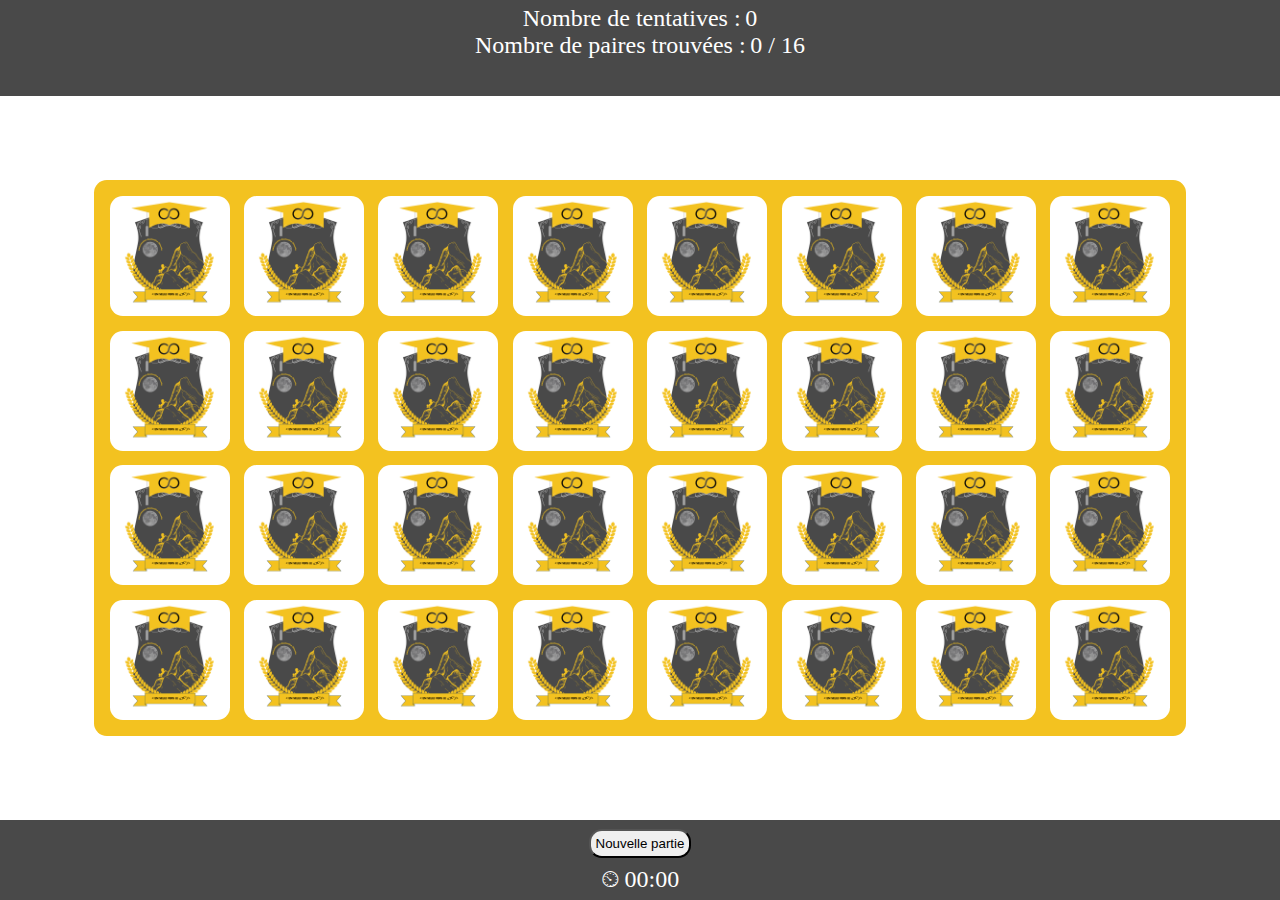
<file: EasterEgg.html>
<!DOCTYPE html>
<html lang="fr">
<head>
    <meta charset="UTF-8">
    <meta http-equiv="X-UA-Compatible" content="IE=edge">
    <meta name="viewport" content="width=device-width, initial-scale=1.0">
    <link rel="shortcut icon" href="./Img/favicon.ico" type="image/x-icon">
    <link rel="stylesheet" href="./CSS/jeux.css">

    <title>Jeu du Memory DWWM PE7</title>
</head>
<body>
    <header>
        <p data-attempts-count="0">Nombre de tentatives :</p>
        <p data-pair-found="0 / 16">Nombre de paires trouvées :</p>
        <p data-score="&#9733; &#9733; &#9733; &#9733; &#9734;" class="hidden">Score :</p>
    </header>

    <main>
        <ul id="board_game_container"></ul>
    </main>

    <footer>
        <p><input type="button" value="Nouvelle partie" id="NewGame"/></p>
        <p data-timer="00:00"></p>
    </footer> 

    <script type="module" src="./JS/jeux/app.js"></script>
</body>
</html>
</file>
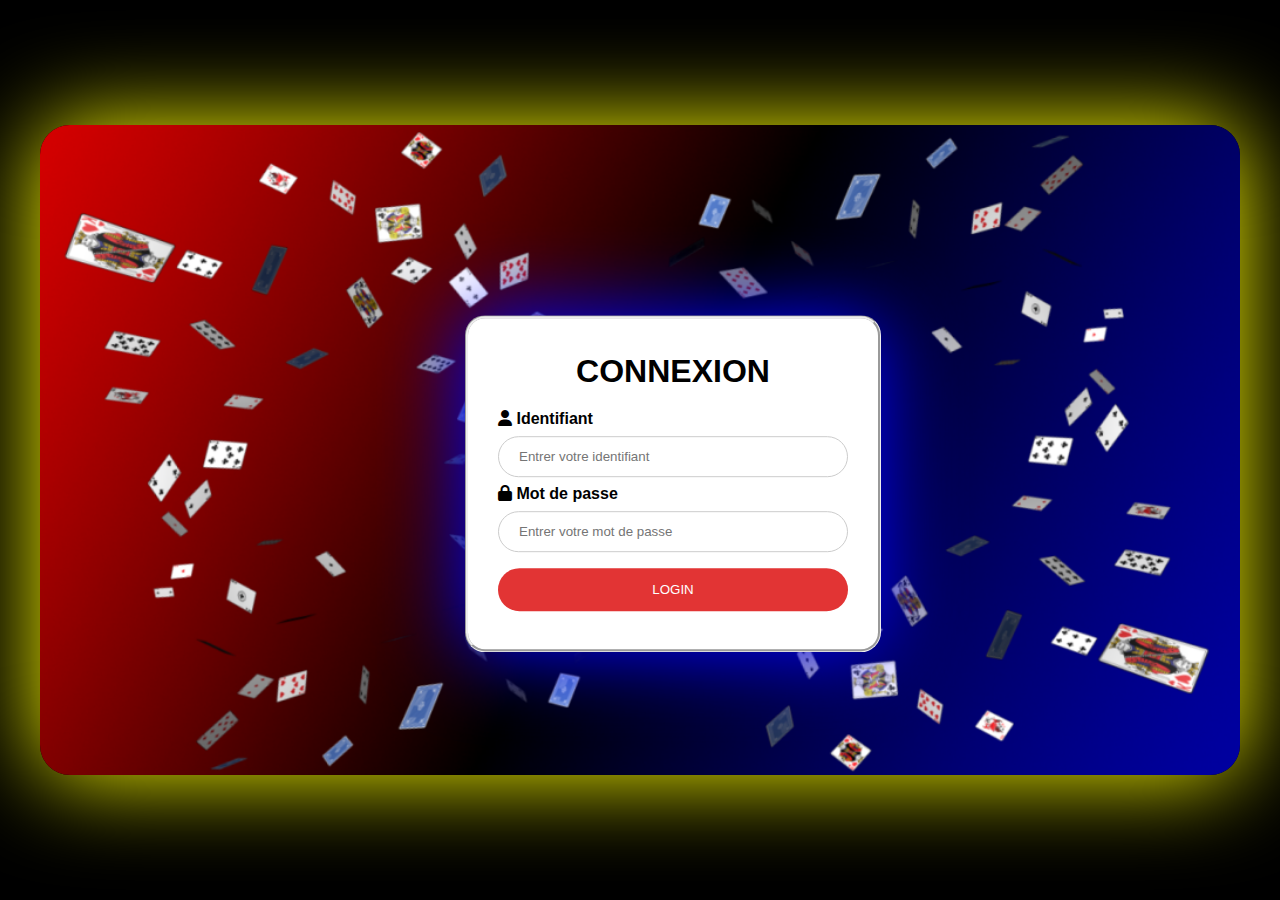
<file: login.html>
<!DOCTYPE html>
<html lang="fr">
  <head>
    <meta charset="UTF-8">
    <meta http-equiv="X-UA-Compatible" content="IE=edge">
    <meta name="viewport" content="width=device-width, initial-scale=1.0">
    <meta name="description" content="Jeux de cartes de notre formation DWWM-PE7.">
    <link rel="shortcut icon" type=".png" href="./Img/favicon.ico">
    <link rel="stylesheet" href="https://cdnjs.cloudflare.com/ajax/libs/font-awesome/6.4.0/css/all.min.css">
    <link rel="stylesheet" href="./CSS/login.css">
    <title>Page de Connexion</title>
  </head>
  <body>
    <div class="background">

      <!-- connexion -->
      <div class="container-fluid pioche-carte bg-black">
        <!-- <div class="left"></div>
        <div class="right" ></div> -->
      </div>
    
      <div class="page-login">
        <form action="verification.php" method="POST" class="log">
          <h1>CONNEXION</h1>
          
          <label><b><i class="fa fa-user" aria-hidden="true"></i> Identifiant</b></label>
          <input type="text" placeholder="Entrer votre identifiant" name="username" class="input" required>
        
          <label><b><i class="fa-sharp fa-solid fa-lock"></i> Mot de passe</b></label>
          <input type="password" placeholder="Entrer votre mot de passe" name="password" class="input" required>
        
          <input type="submit" id='submit' value='LOGIN' class="input buttom" >
          <!--  PHP
          <?php
          if(isset($_GET['erreur'])){
          $err = $_GET['erreur'];
          if($err==1 || $err==2)
          echo "<p style='color:red'>Utilisateur ou mot de passe incorrect</p>";
          }
          ?> -->
        </form>
      </div>
    </div>
  </body>
</html>
</file>
<file: CSS/jeux.css>
*,
*::before,
*::after {
    box-sizing: border-box;
    margin: 0;
    padding: 0;
}

body {
    display: flex;
    flex-direction: column;
    align-items: center;
    justify-content: space-between;
    min-height: 100vh;
    font-size: 1.5rem;
    color: white;
    --border-radius: 0.8rem;
}

header {
    background-color: #494949;
    height: 6rem;
    width: 100vw;
    display: flex;
    flex-direction: column;
    align-items: center;
    padding-top: 0.3rem;
}

p[data-attempts-count]::after,
p[data-pair-found]::after,
p[data-score]::after,
p[data-timer]::after 
{
    margin-left: 0.3rem;
}

p[data-attempts-count]::after
{
    content: attr(data-attempts-count);
}

p[data-pair-found]::after
{
    content: attr(data-pair-found);
}

p[data-score]::after
{
    content: attr(data-score);
    font-size: 2rem;
}

ul[id="board_game_container"]
{
    display: grid;
    grid-template-columns: repeat(8, 120px);
    grid-template-rows: repeat(4, 120px);
    grid-column-gap: 0.9rem;
    grid-row-gap: 0.9rem;
    padding: 1rem;
    background-color: #f3c220;
    list-style-type: none;
    border-radius: var(--border-radius);
    margin:0.5% auto;
    width: 100%;
    height: 76%;
}

ul[class="no-click"]
{
    pointer-events: none;
}

li[class*="card"]
{
    background-image: url(../Img/card/BlasonDWWM.png);
    background-size: cover;
    border-radius:var(--border-radius);
    cursor: pointer;
}


li[class*="card"] img
{
    user-select: none;
    width: 100%;
    height: 100%;
    visibility: hidden;
    justify-content: center;
    border-radius: var(--border-radius);
}

li[class*="flip-card"]
{
    background-color: #fff;
    background-image: none;
    transform: rotateY(360deg);
    transition: transform 0.5s linear;
    pointer-events: none;
}

 /*et là j'avais oublié l'étoile, c'est a cause de ça qu'on avait pas les img au click*/
li[class*="flip-card"] img 
{
    visibility: visible;
}

footer
{
    background-color: #494949;
    height: 5rem;
    width: 100vw;
    display: flex;
    flex-direction: column;
    justify-content: center;
    align-items: center;
}

p[data-timer]::before 
{
    content:'\23F2';
}

p[data-timer]::after
{
    content: attr(data-timer);
}

p[class="hidden"]
{
    display: none;
}


#NewGame {
    border-radius: var(--border-radius);
    padding: 5px;
    margin-bottom: 0.5rem;
}


@media screen and (max-width: 1000px ) {

    ul[id="board_game_container"]{
    grid-template-columns: repeat(8, 92px);
    grid-template-rows: repeat(4, 92px);
    height: 40%;
    }
}

@media screen and (max-width: 800px ) {

    ul[id="board_game_container"]{
    grid-template-columns: repeat(8, 70px);
    grid-template-rows: repeat(4, 70px);

    }
}

@media screen and (max-width: 600px ) {

    header {
        font-size: 1rem;
        height: 4rem;
        flex-direction: row;
        justify-content: space-around;
        flex-wrap: wrap;
    }

    ul[id="board_game_container"]{
    grid-template-columns: repeat(4, 70px);
    grid-template-rows: repeat(8, 70px);
    grid-column-gap: 0.5rem;
    grid-row-gap: 0.5rem;
    }

    footer {
        flex-direction: row;
        justify-content: space-around;
    }
}

@media screen and (max-width: 480px) {


    ul[id="board_game_container"] {
    grid-template-columns: repeat(4, 65px);
    grid-template-rows: repeat(8, 65px);
    }

    }
</file>
<file: CSS/login.css>
.background {
    width: 1200px;
    height: 650px;
    position: absolute;
    left: 50%;
    top: 50%;
    transform: translate(-50%, -50%);
    -webkit-transform: translate(-50%, -50%);
    background-image: url("../Img/bg-login-v2.png");
    background-repeat: no-repeat;
    background-size: cover;
    box-shadow: inset 0 0 6em transparent, 0 0 6em yellow;
    border-radius: 30px;
}

.page-login {
    width: 350px;
    height: auto;
    position: absolute;
    left: 50%;
    top: 50%;
    transform: translate(-50%, -50%);
    -webkit-transform: translate(-50%, -40%);
}

h1 {
    text-align: center;
    margin: 5px 20px 20px 20px;
}

.left {
    position: absolute;
    border: 3px solid red;
    top:0;
    width: 35%;
    right: 0;
    margin-top: 30px;
}
  
.title {
    font-size: 100px;
    margin-top: 20px;
    padding: 30px;
    font-family: sans-serif;
    text-align: center;
    color: white;
}
  
.right {
    position: absolute;
    border: 3px solid blue;
    width: 35%;
    left: 0;
    bottom: 30px;
}

.input {
    border-radius: 30px ;
}

.buttom {
    margin-top: 50px;
}

body {
    background: black;
}

#container {
    width:400px;
    margin:0 auto;
    margin-top:10%;
}
   
/* Bordered form */
form {
    width:100%;
    padding: 30px;
    border: 1px solid #f1f1f1;
    background: #fff;
    box-shadow: 0 0 20px 0 rgba(0, 0, 0, 0.2), 0 5px 5px 0 rgba(0, 0, 0, 0.24);
    font-family: sans-serif;
    border-radius: 20px;
    border: solid;
    /* border: 3px outset blue; */
    border-style: groove;
    box-shadow: inset 0 0 1em transparent, 0 0 5em blue;
    border: 2px linear-gradient(to right, red, blue);
}
   
#container h1 {
    width: 38%;
    margin: 0 auto;
    padding-bottom: 10px;
}
   
/* Full-width inputs */
input[type=text], input[type=password] {
    width: 100%;
    padding: 12px 20px;
    margin: 8px 0;
    display: inline-block;
    border: 1px solid #ccc;
    box-sizing: border-box;
}
   
/* Set a style for all buttons */
input[type=submit] {
    background-color: rgb(226, 52, 52);
    color: white;
    padding: 14px 20px;
    margin: 8px 0;
    border: none;
    cursor: pointer;
    width: 100%;
}
   
input[type=submit]:hover {
    background-color: white;
    color: rgb(226, 52, 52);
    border: 1px solid rgb(226, 52, 52);
}
</file>
